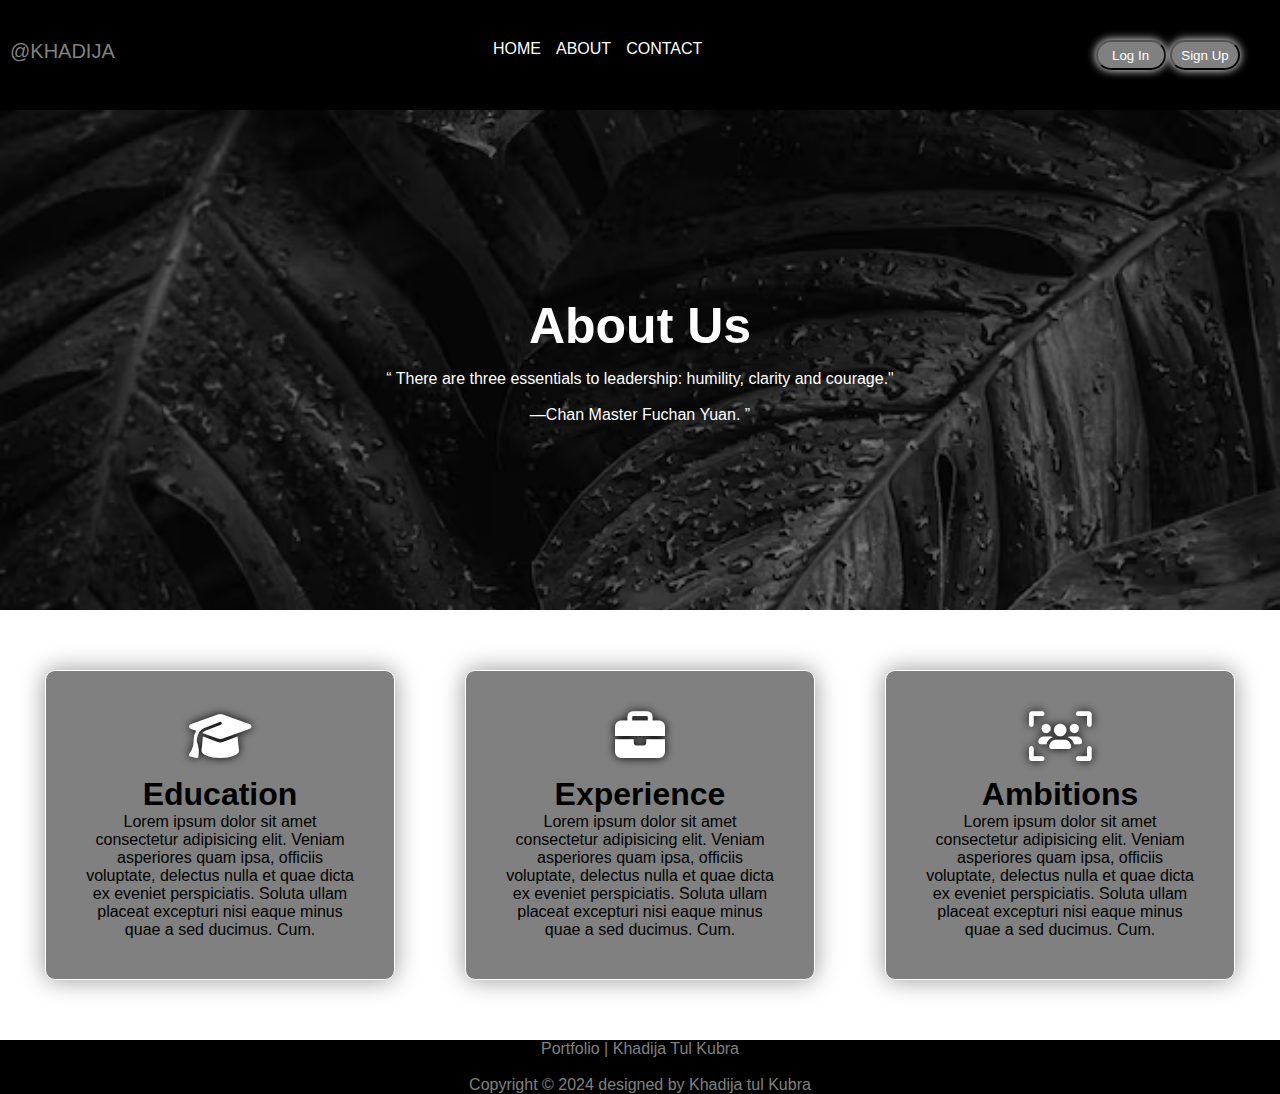
<file: index.html>
<!DOCTYPE html>
<html lang="en">

<head>
    <meta charset="UTF-8">
    <meta name="viewport" content="width=device-width, initial-scale=1.0">
    <link rel="stylesheet" href="style.css">
    <link rel="stylesheet" href="https://cdnjs.cloudflare.com/ajax/libs/font-awesome/6.5.2/css/all.min.css">
    <title>Portfolio | Khadija</title>
</head>

<body>

    <div class="header">

        <div class="name">
            <p>@KHADIJA</p>
        </div>

        <div class="nav">
            <nav>
                <ul>
                    <li><a href="index.html"></a>HOME</li>
                    <li><a href="#"></a>ABOUT</li>
                    <li><a href="#"></a>CONTACT</li>
                </ul>
            </nav>
        </div>

        <div class="in">
            <button type="button">Log In</button>
            <a href="signup.html"><button type="button">Sign Up</button></a>
        </div>
    </div>
    <div class="main">

        <h1>
            About Us
        </h1>

        <q>
            There are three essentials to leadership: humility, clarity and courage."<br><br> —Chan Master Fuchan Yuan.
        </q>
        
    </div>

    <div class="box-main">
        <div class="box1 box">
            <i class="fa-solid fa-graduation-cap"></i>
            <h1>Education</h1>
            <p>Lorem ipsum dolor sit amet consectetur adipisicing elit. Veniam asperiores quam ipsa, officiis
                voluptate,
                delectus nulla et quae dicta ex eveniet perspiciatis. Soluta ullam placeat excepturi nisi eaque
                minus quae a
                sed ducimus. Cum.</p>
        </div>

        <div class="box2 box">
            <i class="fa-solid fa-briefcase"></i>
            <h1>Experience</h1>
            <p>Lorem ipsum dolor sit amet consectetur adipisicing elit. Veniam asperiores quam ipsa, officiis
                voluptate,
                delectus nulla et quae dicta ex eveniet perspiciatis. Soluta ullam placeat excepturi nisi eaque
                minus quae a
                sed ducimus. Cum.</p>
        </div>

        <div class="box3 box">
            <i class="fa-sharp fa-solid fa-users-viewfinder"></i>
            <h1>Ambitions</h1>
            <p>Lorem ipsum dolor sit amet consectetur adipisicing elit. Veniam asperiores quam ipsa, officiis
                voluptate,
                delectus nulla et quae dicta ex eveniet perspiciatis. Soluta ullam placeat excepturi nisi eaque
                minus quae a
                sed ducimus. Cum.</p>
        </div>
    </div>

    <div class="footer">
        <p>Portfolio | Khadija Tul Kubra</p><br>
<!-- 
        <div class="icon">
            <div class="instagram">
                <p>instagram</p>
            </div>
        </div>

        <div class="linkedin">
            <p>linkedin</p>
        </div>

        <div class="facebook">
            <p>facebook</p>
        </div>

        <div class="youtube">
            <p>youtube</p>
        </div>

         -->

        <p>Copyright &copy; 2024 designed by Khadija tul Kubra</p>
    </div>

</body>

</html>
</file>
<file: style.css>
* {
    margin: 0;
    padding: 0;
    font-family: Arial, Helvetica, sans-serif;
    box-sizing: border-box;
}

/* These elements are used in header tag' */

.header {
    display: flex;
    justify-content: space-between;
    background-color: black;
    cursor: pointer;
}

.name p {
    margin: 0px;
    padding: 40px 10px;
    color: grey;
    font-size: 20px;
    font-family: Arial, Helvetica, sans-serif;
}

.nav {
    margin: 0px;
    padding: 40px;
    display: flex;
    flex-direction: row;
}

.nav ul {
    justify-content: space-between;
    display: flex;
}

.nav ul li {
    list-style: none;
    margin-left: 15px;
    color: rgb(255, 255, 255);
}

.nav ul li:hover {
    text-decoration: underline;
    color: grey;
}

.in {
    padding: 40px;
}

.in button {
    width: 70px;
    height: 30px;
    color: white;
    border-radius: 15px;
    box-shadow: 0 0 10px #fff;
    background-color: grey;
}

/* These tags are used in main tag. */

.main {
    height: 500px;
    background-size: cover;
    background-image: url(wet-monstera-deliciosa-plant-leaves-garden_53876-139814.avif);
    color: white;
    text-align: center;
    display: flex;
    flex-direction: column;
    justify-content: center;
}

.main h1 {
    margin-bottom: 15px;
    font-size: 50px;
}

.main q {
    font: 20px;
}

/* These elements are for the box tag. */

.box-main {
    margin: 50px auto;
    padding: 10px;
    display: flex;
    flex-wrap: wrap;
}

.box {
    margin: auto;
    padding: 40px;
    width: 350px;
    border-radius: 10px;
    box-shadow: 0 0 25px #00000068;
    border: 1px solid #fff;
    background-color: grey;
    display: flex;
    flex-direction: column;
    align-items: center;
    text-align: center;
}

.box i {
    margin-bottom: 15px;
    text-shadow: 0 0 10px #000;
    font-size: 50px;
    color: white;
}

.box i:hover {
    font-size: 60px;
}

/* these tags are used for the signup page */

.main1 {
    margin: 0;
    padding: 20px;
    background-image: url(wet-monstera-deliciosa-plant-leaves-garden_53876-139814.avif);
    background-size: cover;
    display: flex;
    flex-direction: column;
    justify-content: center;
    align-items: center;
}

form {
    margin: 40px;
    padding: 40px;
    width: auto;
    color: white;
    background: none;
    border: 2px solid #ffffff9f;
    border-radius: 30px;
    display: flex;
    flex-direction: column;
}

.input {
    padding: 10px;
    display: flex;
    border-radius: 10px;
    display: flex;
    flex-direction: column;
        
}
.input label{
    transition: all .3s ease;
    margin-bottom: 5px;
}
.input:hover label{
    padding-left: 5px;
    border-left: 3px solid #fff;
}
.input input,
.input select{
    padding: 10px 15px;
    outline: none;
    border: none;
    border-radius: 7px;
    background-color: #ffffff9f;
}
.main1 .button{
    padding: 20px 30px;
    flex-direction: row;
    justify-content: center;
}
.main1 .button button{
    margin: 2px;
    padding: 3px;
    width: 70px;
    height: 30px;
    background-color: #ffffff9f;
    border: black;
    border-radius: 7px;
    box-shadow: 0 0 10px grey;
}


/* these elements are for the footer. */

.footer {
    color: grey;
    background-color: black;
    text-align: center;
}

/* .footer>.icon{
    display: flex;
    flex-direction:column;
    justify-content: center;
} */

@media (max-width:400px) {

    .name,
    .nav,
    .in {
        width: auto;
        margin: 0;
        padding: 0;
    }
}

@media (max-width:612px) {

    .name,
    .nav,
    .in {
        margin: 10px;
        padding: 10px;
    }

}

@media (max-width:1100px) {
    .box-main {
        justify-content: center;
    }

    .box {
        margin: 20px;
    }
}
</file>
